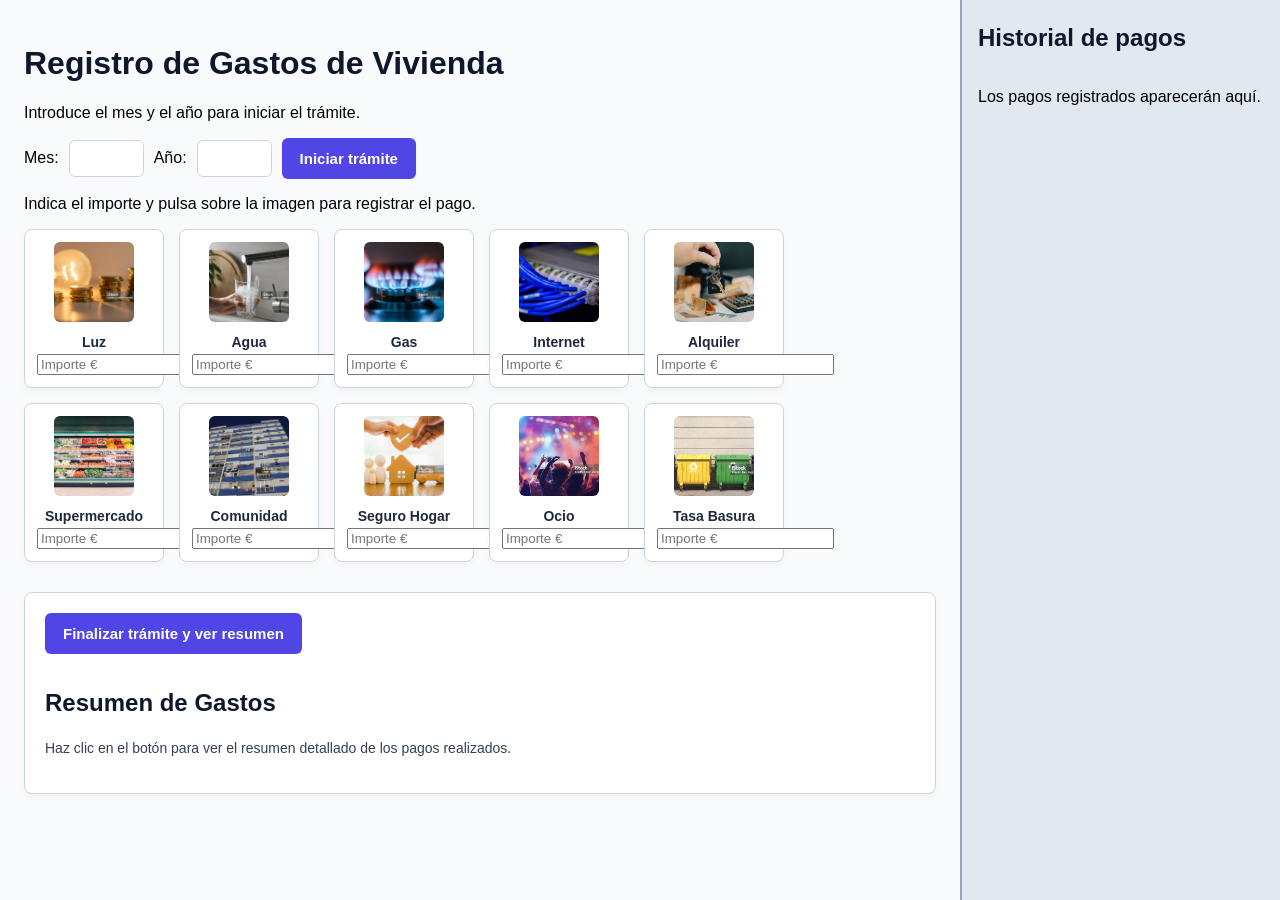
<file: index.html>
<!DOCTYPE html>
<html lang="es">
<head>
    <meta charset="UTF-8">
    <meta name="viewport" content="width=device-width, initial-scale=1.0">
    <title>Economía Doméstica</title>
    <link rel="stylesheet" href="./css/estilos.css">
    <script src="./js/practica.js" defer></script>
</head>
<body>
    <main class="contenido-principal">
        <header>
            <h1>Registro de Gastos de Vivienda</h1>

            <p id="datoTramite">Introduce el mes y el año para iniciar el trámite.</p>
            <form id="formTramite" class="campos-tramite" novalidate>
                <label for="mesTramite">Mes:</label>
                <input id="mesTramite" name="mes" type="number" min="1" max="12" step="1" required>
                <label for="anioTramite">Año:</label>
                <input id="anioTramite" name="anio" type="number" min="1" max="9999" step="1" required>
                <button type="submit">Iniciar trámite</button>
                <p id="errorTramite" class="mensaje-error" aria-live="polite"></p>
            </form>
            <p>Indica el importe y pulsa sobre la imagen para registrar el pago.</p>
            
        </header>

        <section id="gridConceptos" class="grid-conceptos" aria-label="Conceptos de gasto"></section>
        <p id="mensajePago" role="status" aria-live="polite"></p>

        <section class="seccion-resumen">
            <button id="btnFinalizar" type="button">Finalizar trámite y ver resumen</button>
            <h2>Resumen de Gastos</h2>
            <div id="resultadoResumen">
                <p>Haz clic en el botón para ver el resumen detallado de los pagos realizados.</p>
            </div>
        </section>
    </main>

    <aside id="panelHistorial" class="panel-historial" aria-label="Historial de pagos">
        <h2>Historial de pagos</h2>
        <div id="listaPagos" class="lista-pagos" aria-live="polite">
            <p class="mensaje-historial-vacio">Los pagos registrados aparecerán aquí.</p>
        </div>
    </aside>

    <dialog id="ventanaDetalle" class="ventana-detalle">
        <h2>Detalle de conceptos pagados</h2>
        <div id="detalleConceptos"></div>
        <button id="btnCerrarDetalle" type="button">Cerrar</button>
    </dialog>
</body>
</html>
</file>
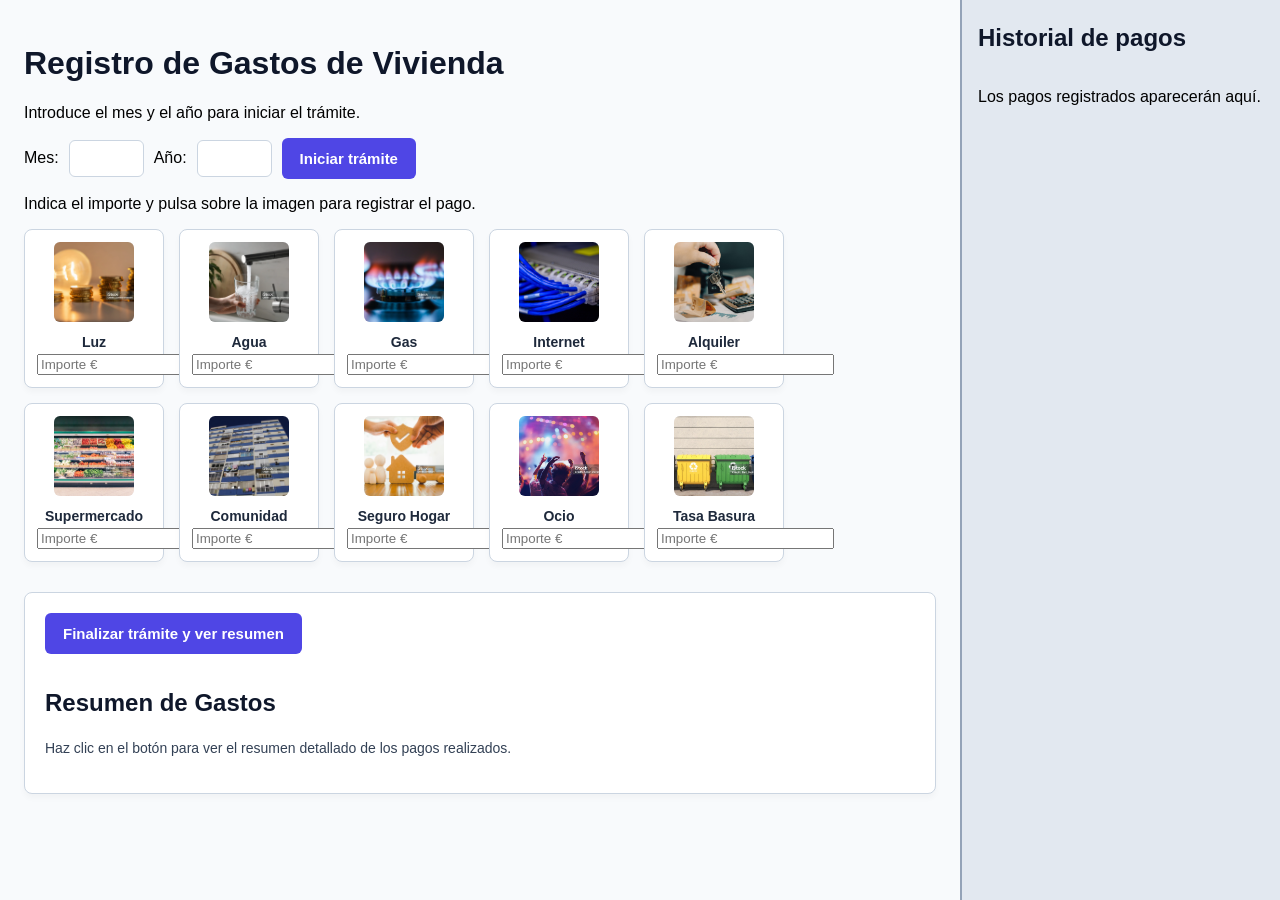
<file: src/index.html>
<!DOCTYPE html>
<html lang="es">
<head>
    <meta charset="UTF-8">
    <meta name="viewport" content="width=device-width, initial-scale=1.0">
    <title>Economía Doméstica</title>
    <link rel="stylesheet" href="../css/estilos.css">
    <script src="../js/practica.js" defer></script>
</head>
<body>
    <main class="contenido-principal">
        <header>
            <h1>Registro de Gastos de Vivienda</h1>

            <p id="datoTramite">Introduce el mes y el año para iniciar el trámite.</p>
            <form id="formTramite" class="campos-tramite" novalidate>
                <label for="mesTramite">Mes:</label>
                <input id="mesTramite" name="mes" type="number" min="1" max="12" step="1" required>
                <label for="anioTramite">Año:</label>
                <input id="anioTramite" name="anio" type="number" min="1" max="9999" step="1" required>
                <button type="submit">Iniciar trámite</button>
                <p id="errorTramite" class="mensaje-error" aria-live="polite"></p>
            </form>
            <p>Indica el importe y pulsa sobre la imagen para registrar el pago.</p>
            
        </header>

        <section id="gridConceptos" class="grid-conceptos" aria-label="Conceptos de gasto"></section>
        <p id="mensajePago" role="status" aria-live="polite"></p>

        <section class="seccion-resumen">
            <button id="btnFinalizar" type="button">Finalizar trámite y ver resumen</button>
            <h2>Resumen de Gastos</h2>
            <div id="resultadoResumen">
                <p>Haz clic en el botón para ver el resumen detallado de los pagos realizados.</p>
            </div>
        </section>
    </main>

    <aside id="panelHistorial" class="panel-historial" aria-label="Historial de pagos">
        <h2>Historial de pagos</h2>
        <div id="listaPagos" class="lista-pagos" aria-live="polite">
            <p class="mensaje-historial-vacio">Los pagos registrados aparecerán aquí.</p>
        </div>
    </aside>

    <dialog id="ventanaDetalle" class="ventana-detalle">
        <h2>Detalle de conceptos pagados</h2>
        <div id="detalleConceptos"></div>
        <button id="btnCerrarDetalle" type="button">Cerrar</button>
    </dialog>
</body>
</html>
</file>
<file: css/estilos.css>
body {
    font-family: 'Segoe UI', Tahoma, Geneva, Verdana, sans-serif;
    display: grid;
    grid-template-columns: 75% 25%;
    height: 100vh;
    margin: 0;
    overflow: hidden;
    background-color: #f8fafc;
}

* {
    box-sizing: border-box;
}

.contenido-principal {
    min-width: 0;
    max-height: 100vh;
    padding: 24px;
    overflow-y: auto;
}

h1, h2 {
    color: #0f172a;
}

.seccion-tramite {
    background: #ffffff;
    border: 1px solid #cbd5e1;
    border-radius: 8px;
    padding: 20px;
    margin-bottom: 30px;
}

.campos-tramite {
    display: flex;
    align-items: center;
    gap: 10px;
    flex-wrap: wrap;
}

.campos-tramite input {
    width: 75px;
    padding: 10px;
    border: 1px solid #cbd5e1;
    border-radius: 6px;
}

.campos-tramite button {
    margin: 0;
}

.mensaje-error {
    color: #b91c1c;
    min-height: 1.4em;
    margin-bottom: 0;
}

.grid-conceptos {
    display: flex;
    flex-wrap: wrap;
    gap: 15px;
    margin-bottom: 30px;
}

.tarjeta {
    background: #ffffff;
    border: 1px solid #cbd5e1;
    border-radius: 8px;
    padding: 12px;
    width: 140px;
    text-align: center;
    cursor: pointer;
    box-shadow: 0 4px 6px rgba(0, 0, 0, 0.03);
    transition: transform 0.2s, box-shadow 0.2s, border-color 0.2s;
}

.tarjeta:hover {
    transform: translateY(-4px);
    border-color: #6366f1;
    box-shadow: 0 8px 15px rgba(99, 102, 241, 0.12);
}

.tarjeta:active {
    transform: scale(0.96);
    background-color: #f1f5f9;
}

img:hover {
    transform: scale(1.08);
    transition: transform 0.2s;
}

.tarjeta img {
    width: 80px;
    height: 80px;
    object-fit: cover;
    background-color: #f1f5f9;
    border-radius: 6px;
}

.tarjeta h3 {
    font-size: 14px;
    margin: 8px 0 4px 0;
    color: #1e293b;
}

.tarjeta p {
    font-size: 13px;
    color: #059669;
    font-weight: 600;
    margin: 0;
}

.seccion-resumen {
    background: #ffffff;
    border: 1px solid #cbd5e1;
    padding: 20px;
    border-radius: 8px;
    box-shadow: 0 4px 6px rgba(0, 0, 0, 0.03);
}

button {
    padding: 12px 18px;
    font-size: 15px;
    font-weight: 600;
    cursor: pointer;
    background-color: #4f46e5;
    color: #ffffff;
    border: none;
    border-radius: 6px;
    margin-bottom: 15px;
    transition: background-color 0.2s, transform 0.1s;
}

button:hover {
    background-color: #4338ca;
}

button:active {
    transform: scale(0.98);
}

#resultadoResumen {
    font-size: 14px;
    line-height: 1.6;
    color: #334155;
}
.lineaPagos{
    display: flex;
    align-items: center;
    gap: 10px;
    flex-wrap: wrap;
    background-color: #04ff58;
    padding: 10px;
}

.panel-historial {
    display: flex;
    flex-direction: column;
    min-width: 0;
    height: 100vh;
    padding: 24px 16px;
    overflow: hidden;
    background-color: #e2e8f0;
    border-left: 2px solid #94a3b8;
}

.panel-historial h2 {
    margin-top: 0;
}

.lista-pagos {
    flex: 1;
    overflow-y: auto;
}

.linea-pago {
    margin: 0 0 8px;
    padding: 10px;
    border-radius: 6px;
    background-color: #ffffff;
}

.linea-pago--resaltada {
    background-color: #bbf7d0;
}

@media (max-width: 700px) {
    body {
        grid-template-columns: 65% 35%;
    }

    .contenido-principal {
        padding: 16px;
    }

    .panel-historial {
        padding: 16px 10px;
    }
}
</file>
